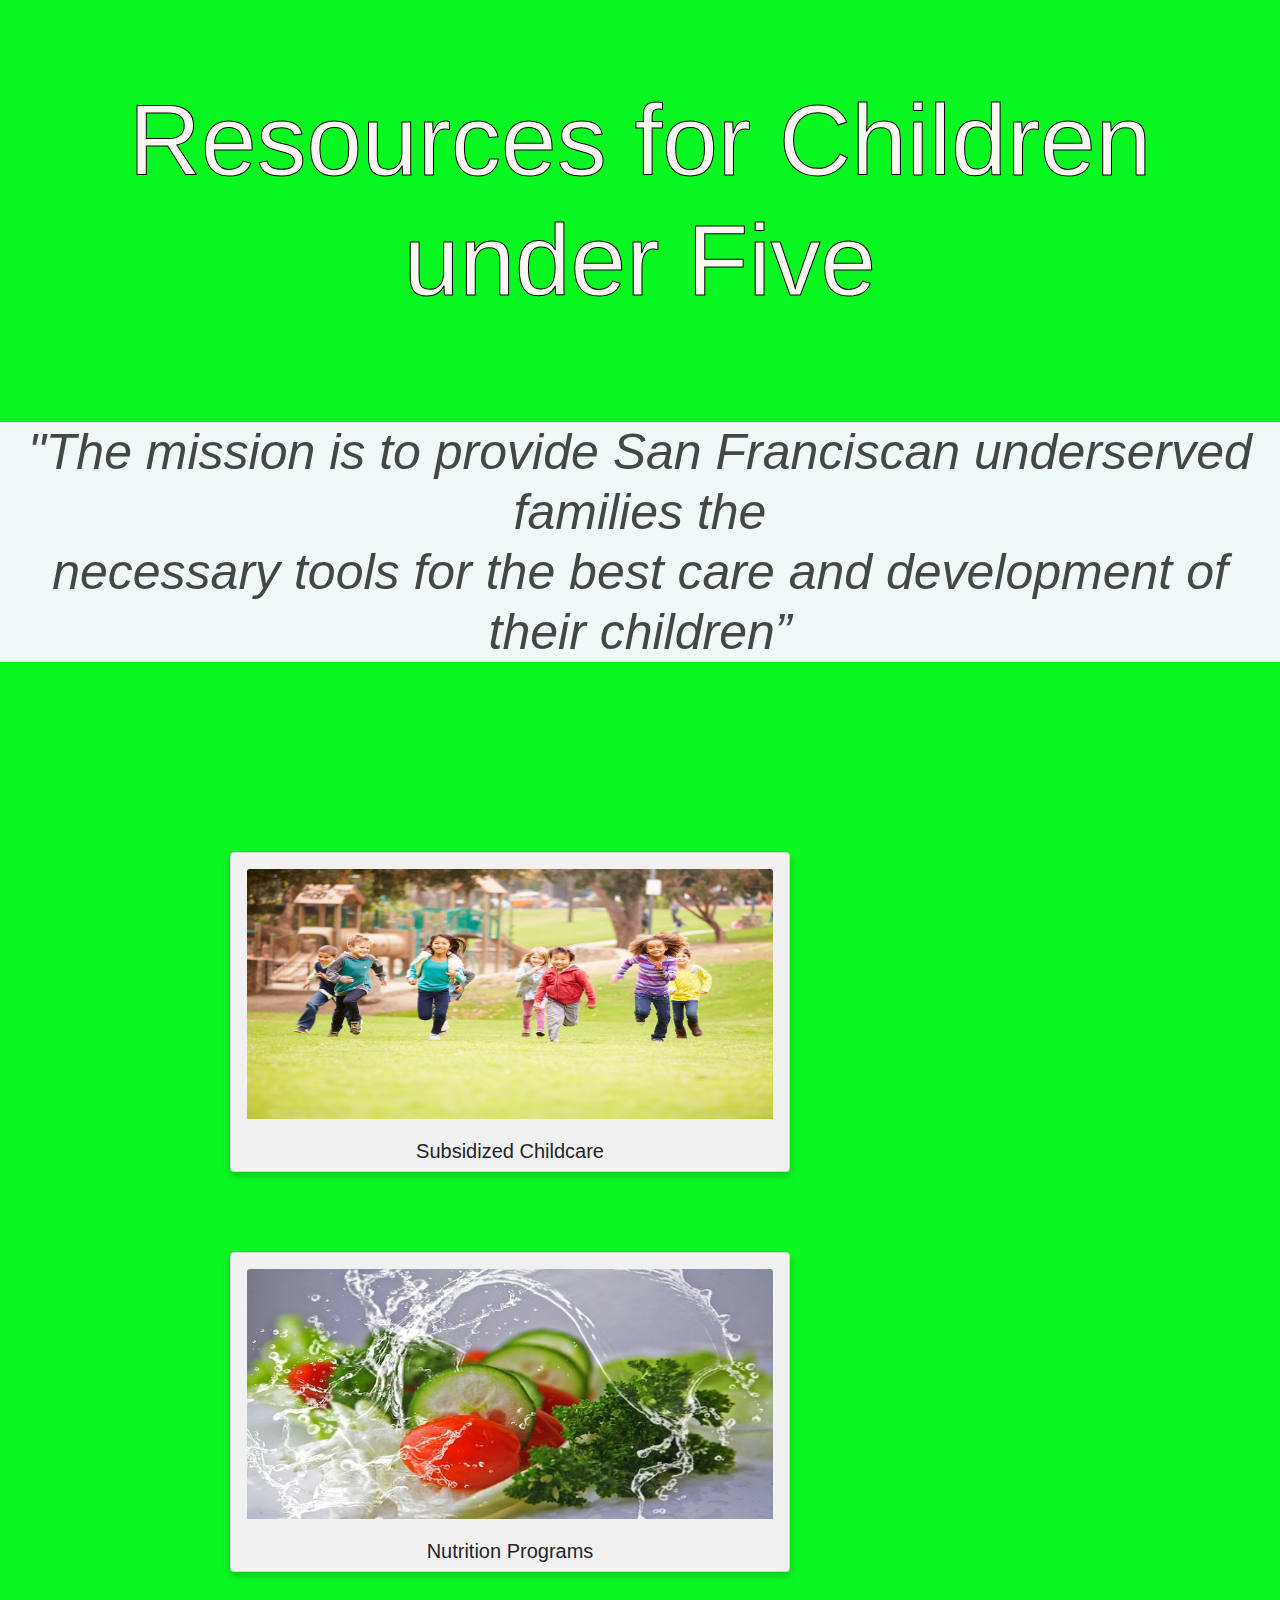
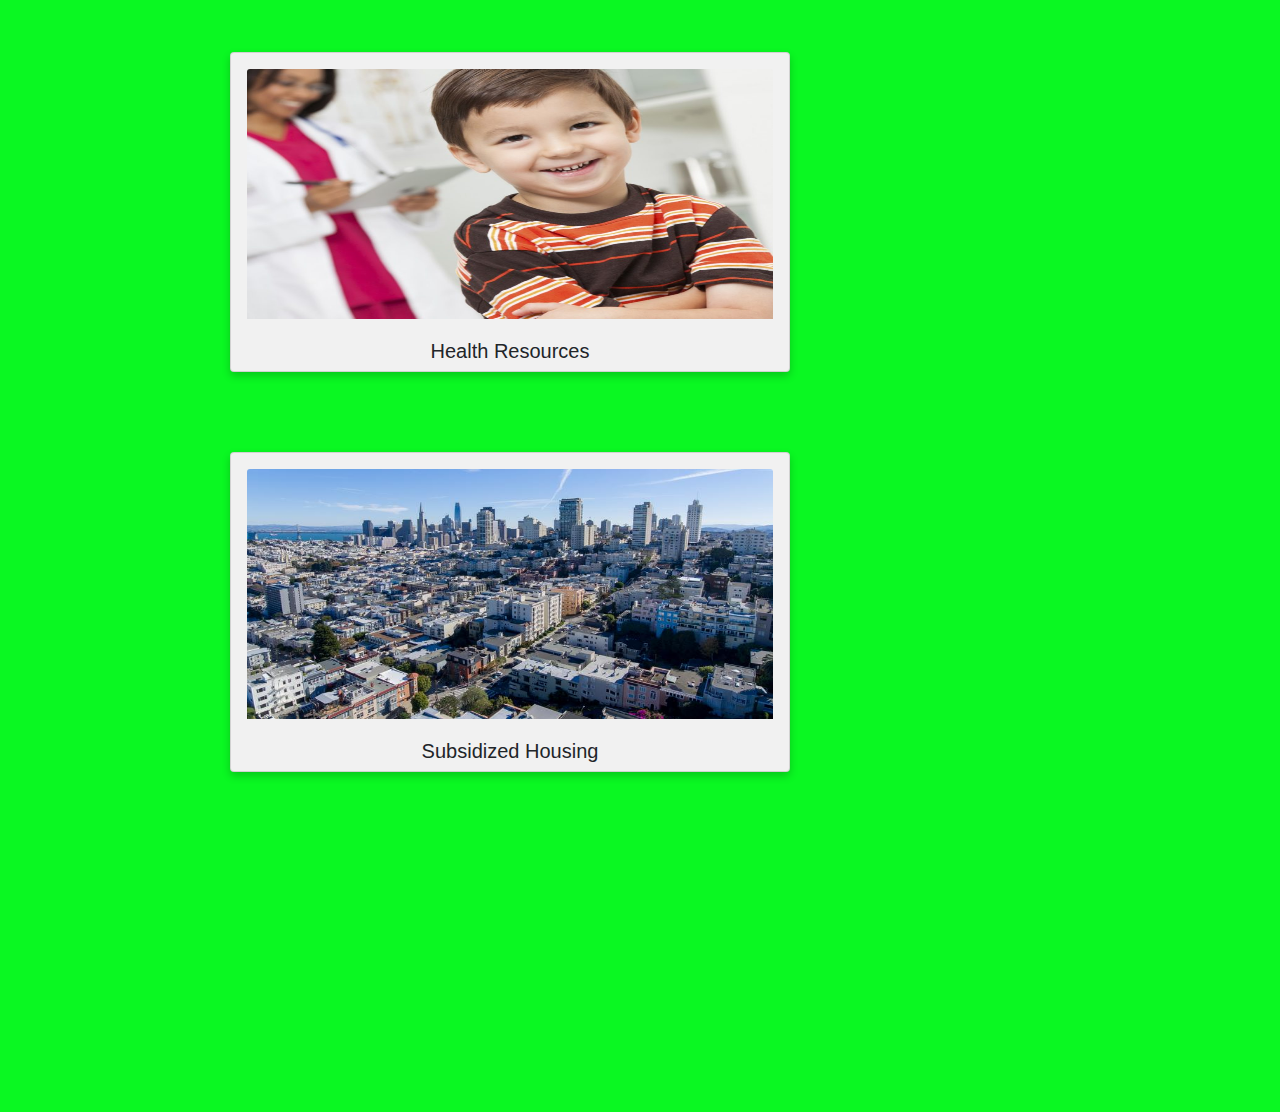
<file: index.html>
<!doctype html>
<html lang="en">
  <head>
    <!-- Required meta tags -->
    <meta charset="utf-8">
    <meta name="viewport" content="width=device-width, initial-scale=1, shrink-to-fit=no">

    <!-- Bootstrap CSS -->
    <link rel="stylesheet" href="https://stackpath.bootstrapcdn.com/bootstrap/4.3.1/css/bootstrap.min.css" integrity="sha384-ggOyR0iXCbMQv3Xipma34MD+dH/1fQ784/j6cY/iJTQUOhcWr7x9JvoRxT2MZw1T" crossorigin="anonymous">
    <link rel="stylesheet" href="main.css" type="text/css">
    <title>Early Childhood Resources in San Francisco, CA</title>
  </head>
 
  <body>

      <h1>Resources for Children under Five</h1>
      <br>
      <div class="sentence">
      <h3><em>"The mission is to provide San Franciscan underserved families the <br>
           necessary tools for the best care and development of their children”</em></h3>
      </div>
  
  
  
           <div class="list">
            <!-- <div class="column">  -->
             <div class=card-list>
              <div class="card" style="width: 35rem; height: 20rem;">
              <a href="index1.html"><img  src="Images/children.jpg" class="card-img-top" alt="Childcare" style="height:250px; max-width:100%;"></a>
              <div class="card-body">
                  <h5 class="card-title">Subsidized Childcare</h5>
              <!-- <p >Find subsidized childcare here</p> -->
              </div>
              </div>
            <!-- </div> -->
      
            <!-- <div class="column"> -->
             <div class="card" style="width: 35rem; height: 20rem;"   >
              <a href="index2.html"><img src="Images/eat-2834549__340.jpg" class="card-img-top" alt="Nutrition" style="height:250px; max-width:100%; "></a>
             <div class="card-body">
                <h5 class="card-title">Nutrition Programs</h5>
             <!-- <p>Find Nutrition Programs Here</p> -->
             </div>
             </div>
            <!-- </div> -->
      
      
            <!-- <div class="column"> -->
              <div class="card" style="width: 35rem; height: 20rem;"   >
              <a href="index3.html"><img src="Images\doctor 2.jpg" class="card-img-top" alt="Healthcare" style="height:250px; max-width:100%;"></a>
              <div class="card-body">
                  <h5 class="card-title">Health Resources</h5>
              <!-- <p >Find health resources here</p> -->
              </div>
              </div>
            <!-- </div> -->
      
            <!-- <div class="column"> -->
              <div class="card" style="width: 35rem; height: 20rem;"   >
              <a href="index4.html"><img src="Images\housing.jpg" class="card-img-top" alt="housing" style="height:250px; max-width:100%;"></a>
              <div class="card-body">
                  <h5 class="card-title">Subsidized Housing</h5>
              <!-- <p >Find subsidized Housing here</p> -->
              <!-- </div> -->    
          </div>
          </div>
            </div>


          </div>
          
      
     
  
    
  


    <!-- Optional JavaScript -->
    <!-- jQuery first, then Popper.js, then Bootstrap JS -->
    <script src="https://code.jquery.com/jquery-3.3.1.slim.min.js" integrity="sha384-q8i/X+965DzO0rT7abK41JStQIAqVgRVzpbzo5smXKp4YfRvH+8abtTE1Pi6jizo" crossorigin="anonymous"></script>
    <script src="https://cdnjs.cloudflare.com/ajax/libs/popper.js/1.14.7/umd/popper.min.js" integrity="sha384-UO2eT0CpHqdSJQ6hJty5KVphtPhzWj9WO1clHTMGa3JDZwrnQq4sF86dIHNDz0W1" crossorigin="anonymous"></script>
    <script src="https://stackpath.bootstrapcdn.com/bootstrap/4.3.1/js/bootstrap.min.js" integrity="sha384-JjSmVgyd0p3pXB1rRibZUAYoIIy6OrQ6VrjIEaFf/nJGzIxFDsf4x0xIM+B07jRM" crossorigin="anonymous"></script>
  </body>
</html>
</file>
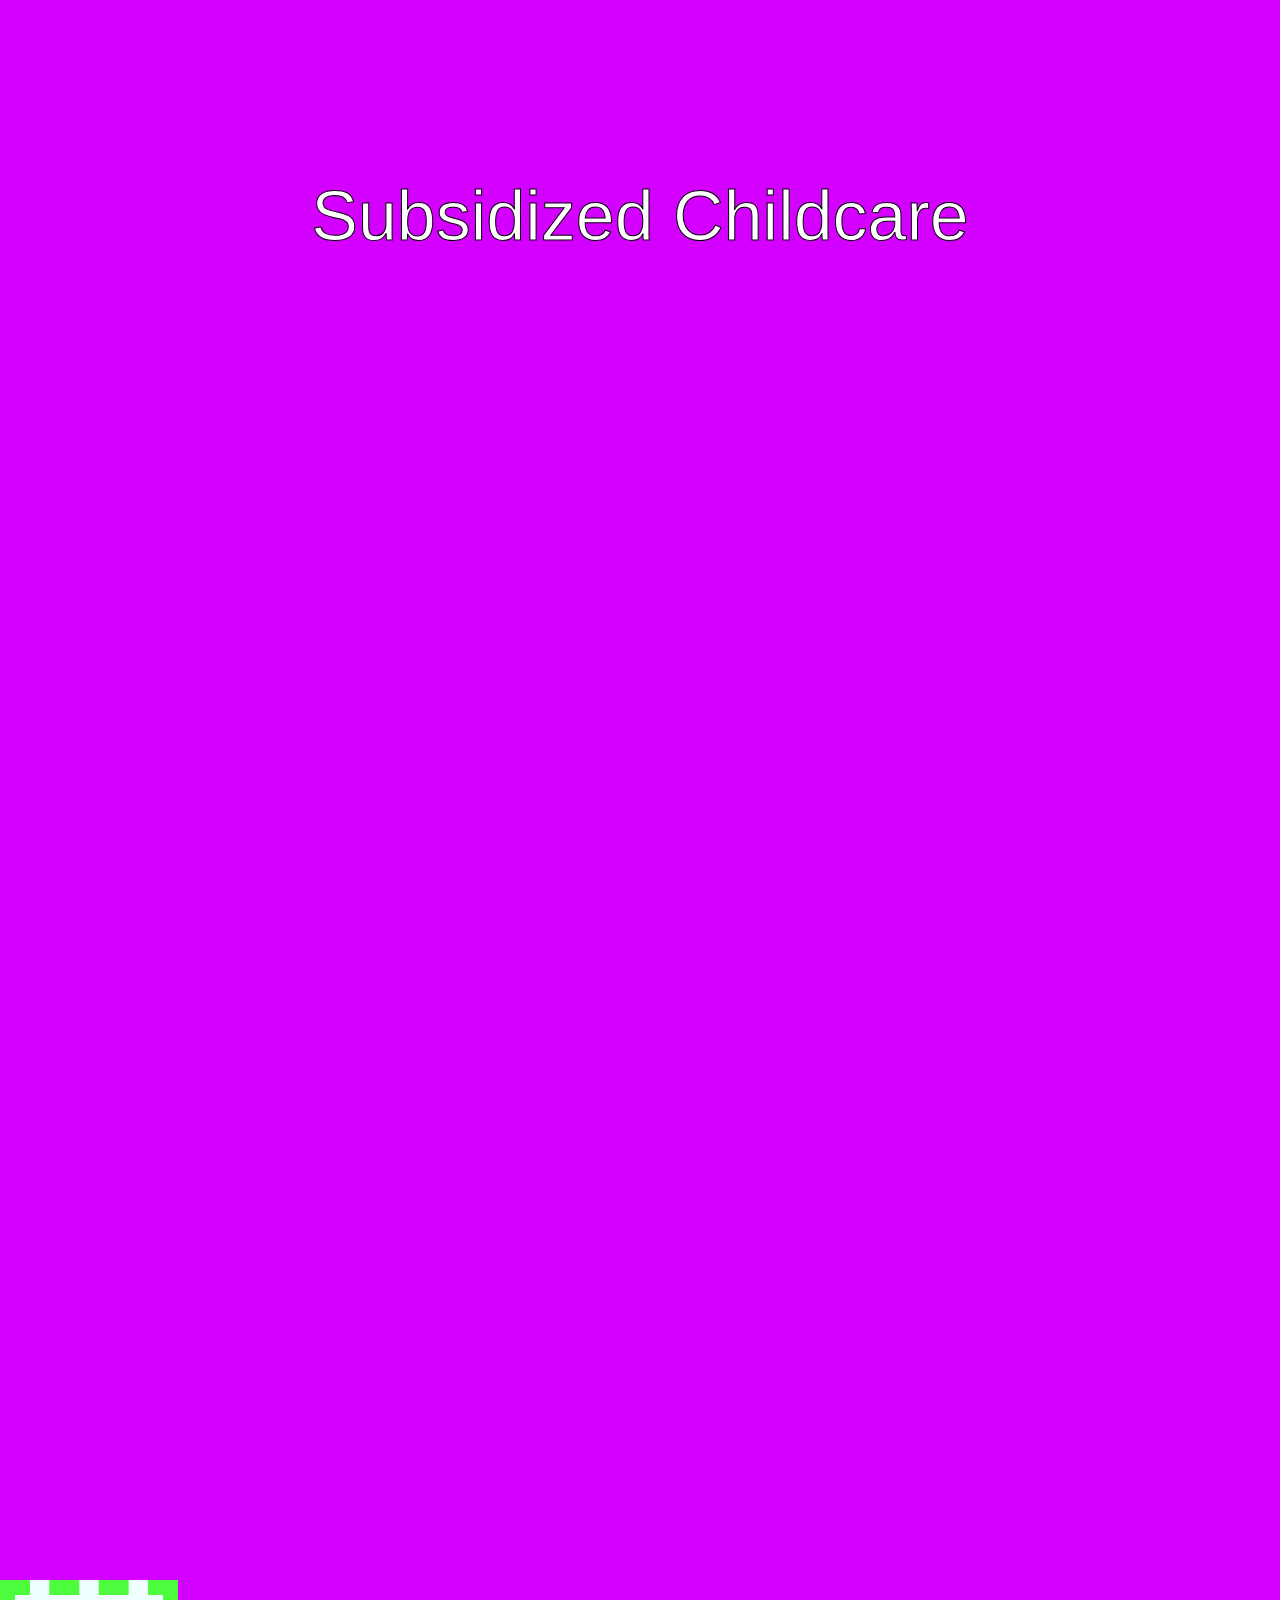
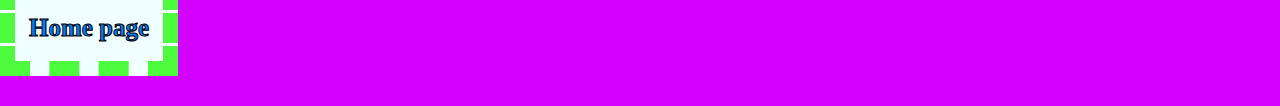
<file: index1.html>
<!doctype html>
<html lang="en">
  <head>
    <!-- Required meta tags -->
    <meta charset="utf-8">
    <meta name="viewport" content="width=device-width, initial-scale=1, shrink-to-fit=no">
    

    <!-- Bootstrap CSS -->
    <link rel="stylesheet" href="https://stackpath.bootstrapcdn.com/bootstrap/4.3.1/css/bootstrap.min.css" integrity="sha384-ggOyR0iXCbMQv3Xipma34MD+dH/1fQ784/j6cY/iJTQUOhcWr7x9JvoRxT2MZw1T" crossorigin="anonymous">
    <link rel="stylesheet" href="main5.css">
    <title>Early Childhood Resources in San Francisco, CA</title>
    <script src="https://code.jquery.com/jquery-3.3.1.min.js"></script>
    <script src="main.js"></script>
  </head>
  <body>
    <br>
    <h1>Subsidized Childcare</h1>
    <br>
   
   
    <div class="container">
      <div class="content">
       <div class="list-view">
       </div>
       <div class="detail-view">   
       </div>
      </div>
    </div>
    <!-- Optional JavaScript -->
    <!-- jQuery first, then Popper.js, then Bootstrap JS -->
    <script src="https://code.jquery.com/jquery-3.3.1.slim.min.js" integrity="sha384-q8i/X+965DzO0rT7abK41JStQIAqVgRVzpbzo5smXKp4YfRvH+8abtTE1Pi6jizo" crossorigin="anonymous"></script>
    <script src="https://cdnjs.cloudflare.com/ajax/libs/popper.js/1.14.7/umd/popper.min.js" integrity="sha384-UO2eT0CpHqdSJQ6hJty5KVphtPhzWj9WO1clHTMGa3JDZwrnQq4sF86dIHNDz0W1" crossorigin="anonymous"></script>
    <script src="https://stackpath.bootstrapcdn.com/bootstrap/4.3.1/js/bootstrap.min.js" integrity="sha384-JjSmVgyd0p3pXB1rRibZUAYoIIy6OrQ6VrjIEaFf/nJGzIxFDsf4x0xIM+B07jRM" crossorigin="anonymous"></script>
  

  <div class=button>
    <a href="index.html">Home page</a>
  </div>
  </body>
    </html>
</file>
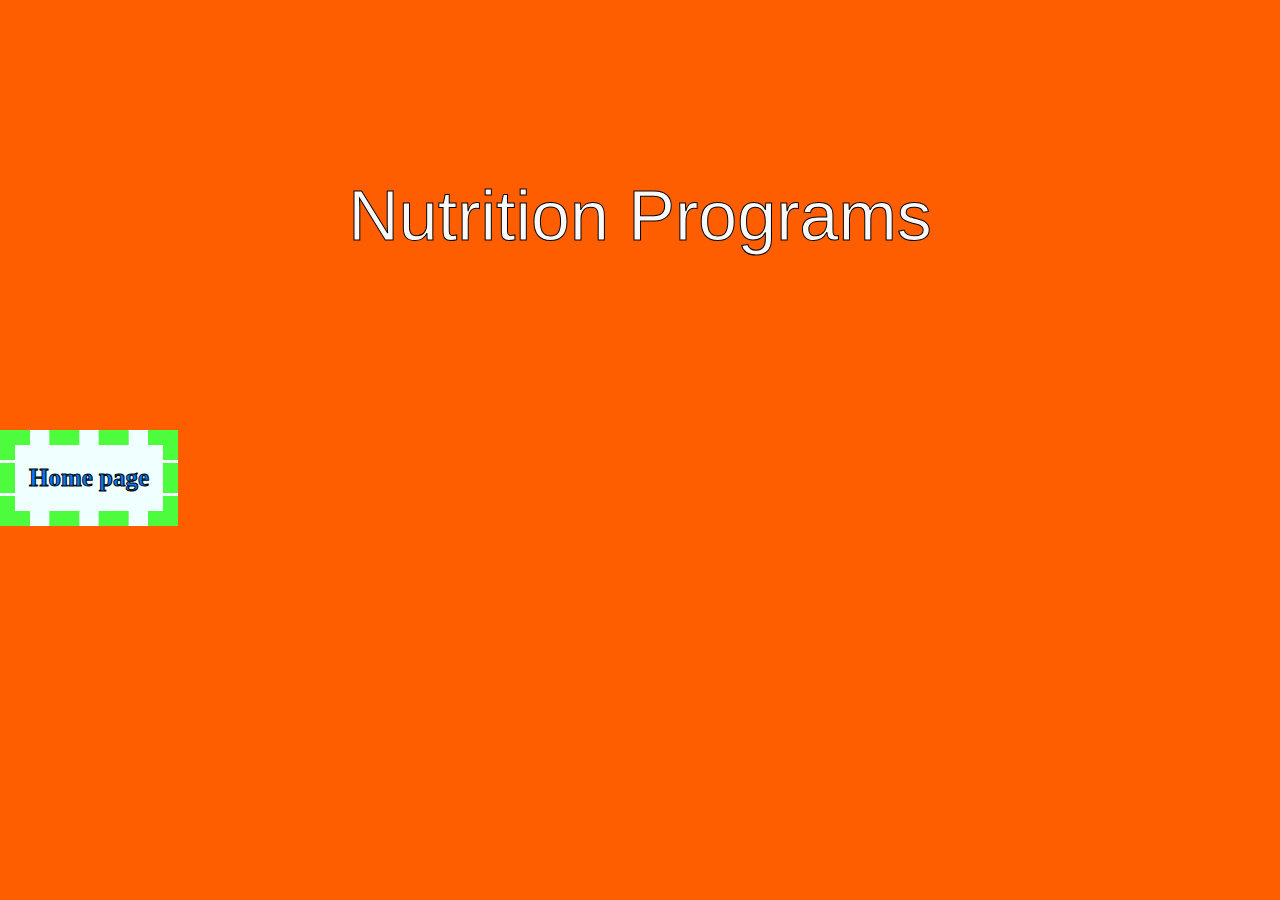
<file: index2.html>
<!doctype html>
<html lang="en">
  <head>
    <!-- Required meta tags -->
    <meta charset="utf-8">
    <meta name="viewport" content="width=device-width, initial-scale=1, shrink-to-fit=no">

    <!-- Bootstrap CSS -->
    <link rel="stylesheet" href="https://stackpath.bootstrapcdn.com/bootstrap/4.3.1/css/bootstrap.min.css" integrity="sha384-ggOyR0iXCbMQv3Xipma34MD+dH/1fQ784/j6cY/iJTQUOhcWr7x9JvoRxT2MZw1T" crossorigin="anonymous">
    <link rel="stylesheet" href="main2.css">
    <title>Early Childhood Resources in San Francisco, CA</title>
    <script src="https://code.jquery.com/jquery-3.3.1.min.js"></script>
    <script src="main2.js"></script>
  </head>
  <body>
    <br>
    <h1>Nutrition Programs</h1>
    <br>
    <div class="container">
        <div class="content">
         <div class="list-view">
         </div>
         <div class="detail-view">   
         </div>
        </div>
      </div>
      <!-- Optional JavaScript -->
      <!-- jQuery first, then Popper.js, then Bootstrap JS -->
      <script src="https://code.jquery.com/jquery-3.3.1.slim.min.js" integrity="sha384-q8i/X+965DzO0rT7abK41JStQIAqVgRVzpbzo5smXKp4YfRvH+8abtTE1Pi6jizo" crossorigin="anonymous"></script>
      <script src="https://cdnjs.cloudflare.com/ajax/libs/popper.js/1.14.7/umd/popper.min.js" integrity="sha384-UO2eT0CpHqdSJQ6hJty5KVphtPhzWj9WO1clHTMGa3JDZwrnQq4sF86dIHNDz0W1" crossorigin="anonymous"></script>
      <script src="https://stackpath.bootstrapcdn.com/bootstrap/4.3.1/js/bootstrap.min.js" integrity="sha384-JjSmVgyd0p3pXB1rRibZUAYoIIy6OrQ6VrjIEaFf/nJGzIxFDsf4x0xIM+B07jRM" crossorigin="anonymous"></script>
      

      <div class=button>
      <a href="index.html">Home page</a>
     </div>
    </body>
      </html>
</file>
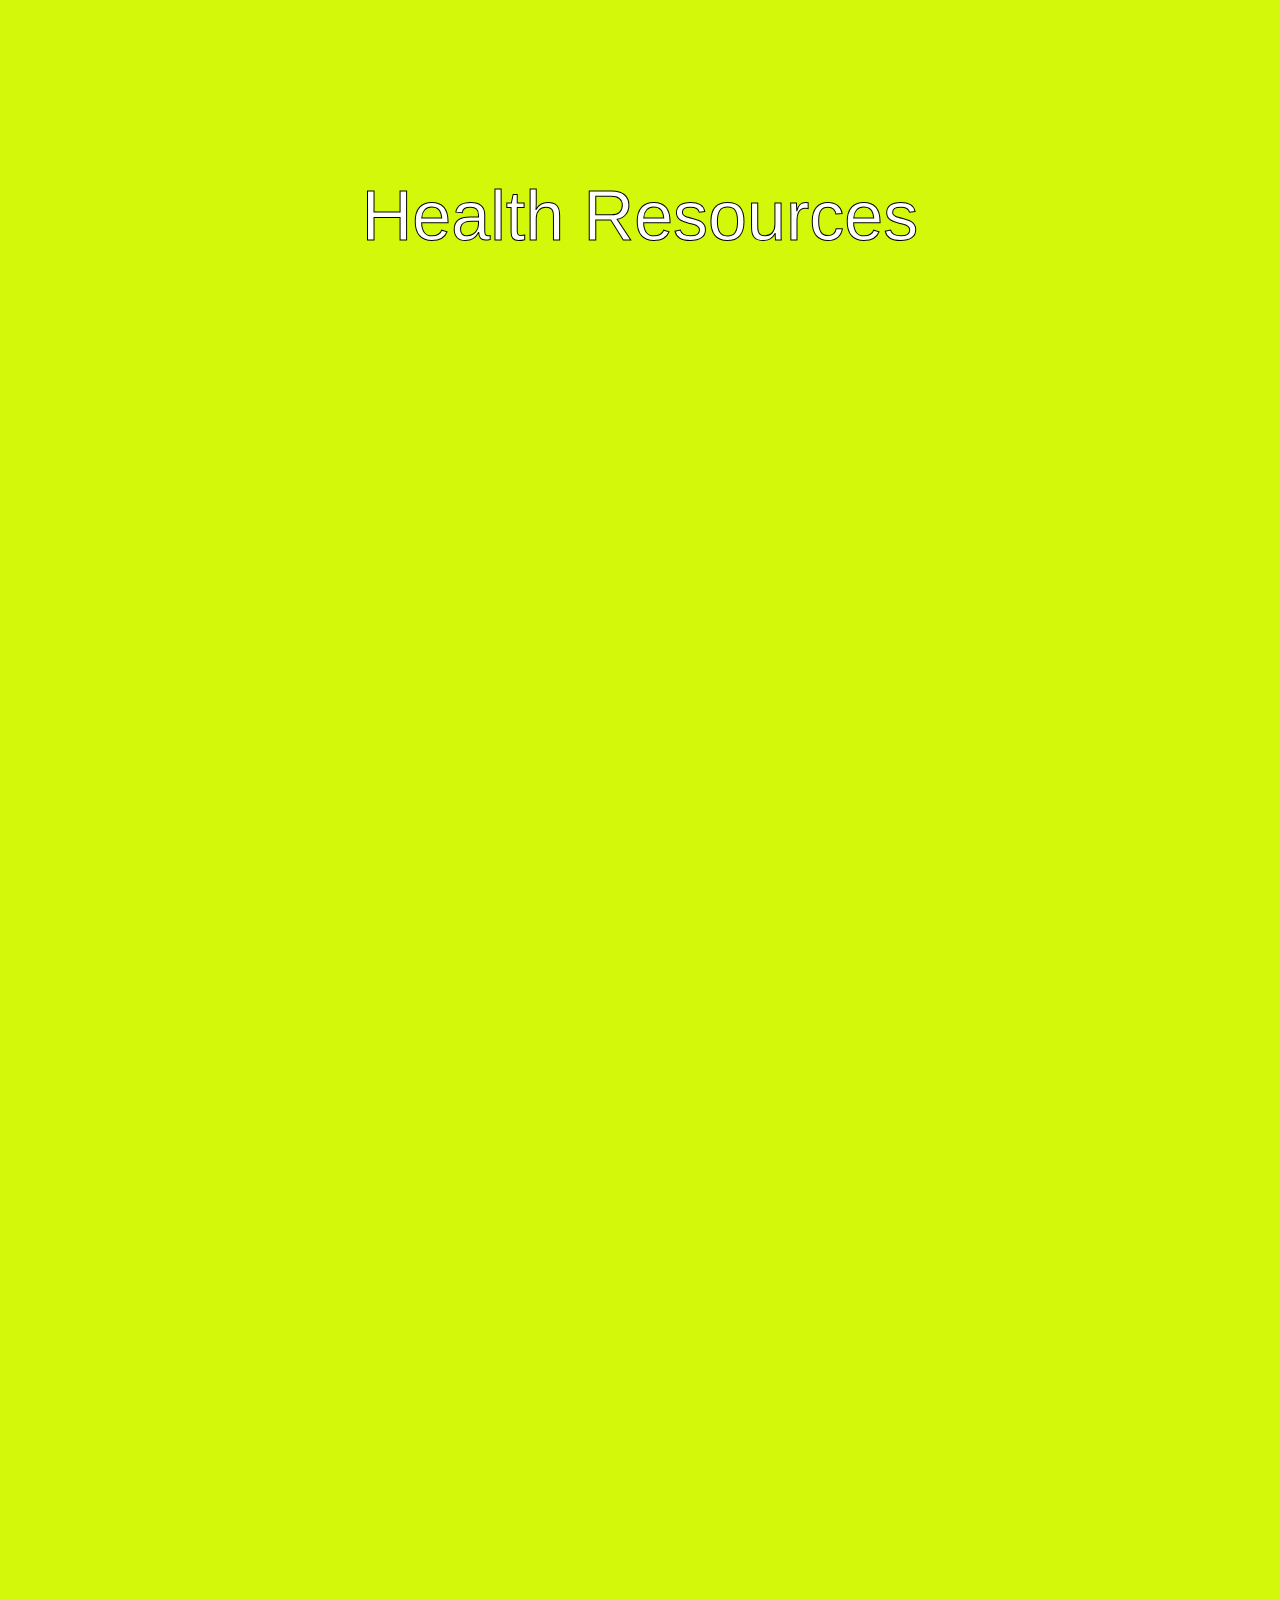
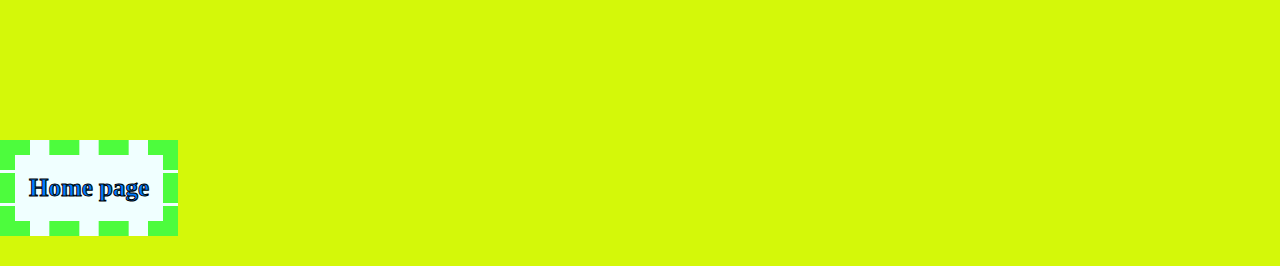
<file: index3.html>
<!doctype html>
<html lang="en">
  <head>
    <!-- Required meta tags -->
    <meta charset="utf-8">
    <meta name="viewport" content="width=device-width, initial-scale=1, shrink-to-fit=no">

    <!-- Bootstrap CSS -->
    <link rel="stylesheet" href="https://stackpath.bootstrapcdn.com/bootstrap/4.3.1/css/bootstrap.min.css" integrity="sha384-ggOyR0iXCbMQv3Xipma34MD+dH/1fQ784/j6cY/iJTQUOhcWr7x9JvoRxT2MZw1T" crossorigin="anonymous">
    <link rel="stylesheet" href="main3.css">
    <title>Early Childhood Resources in San Francisco, CA</title>
    <script src="https://code.jquery.com/jquery-3.3.1.min.js"></script>
    <script src="main3.js"></script>
  </head>
  <body>
    <br>
    <h1>Health Resources</h1>
    <br>
    <div class="container">
        <div class="content">
         <div class="list-view">
         </div>
         <div class="detail-view">   
         </div>
        </div>
      </div>
      <!-- Optional JavaScript -->
      <!-- jQuery first, then Popper.js, then Bootstrap JS -->
      <script src="https://code.jquery.com/jquery-3.3.1.slim.min.js" integrity="sha384-q8i/X+965DzO0rT7abK41JStQIAqVgRVzpbzo5smXKp4YfRvH+8abtTE1Pi6jizo" crossorigin="anonymous"></script>
      <script src="https://cdnjs.cloudflare.com/ajax/libs/popper.js/1.14.7/umd/popper.min.js" integrity="sha384-UO2eT0CpHqdSJQ6hJty5KVphtPhzWj9WO1clHTMGa3JDZwrnQq4sF86dIHNDz0W1" crossorigin="anonymous"></script>
      <script src="https://stackpath.bootstrapcdn.com/bootstrap/4.3.1/js/bootstrap.min.js" integrity="sha384-JjSmVgyd0p3pXB1rRibZUAYoIIy6OrQ6VrjIEaFf/nJGzIxFDsf4x0xIM+B07jRM" crossorigin="anonymous"></script>
      
      
      <div class=button>
      <a href="index.html">Home page</a>
      </div>
    </body>
      </html>
</file>
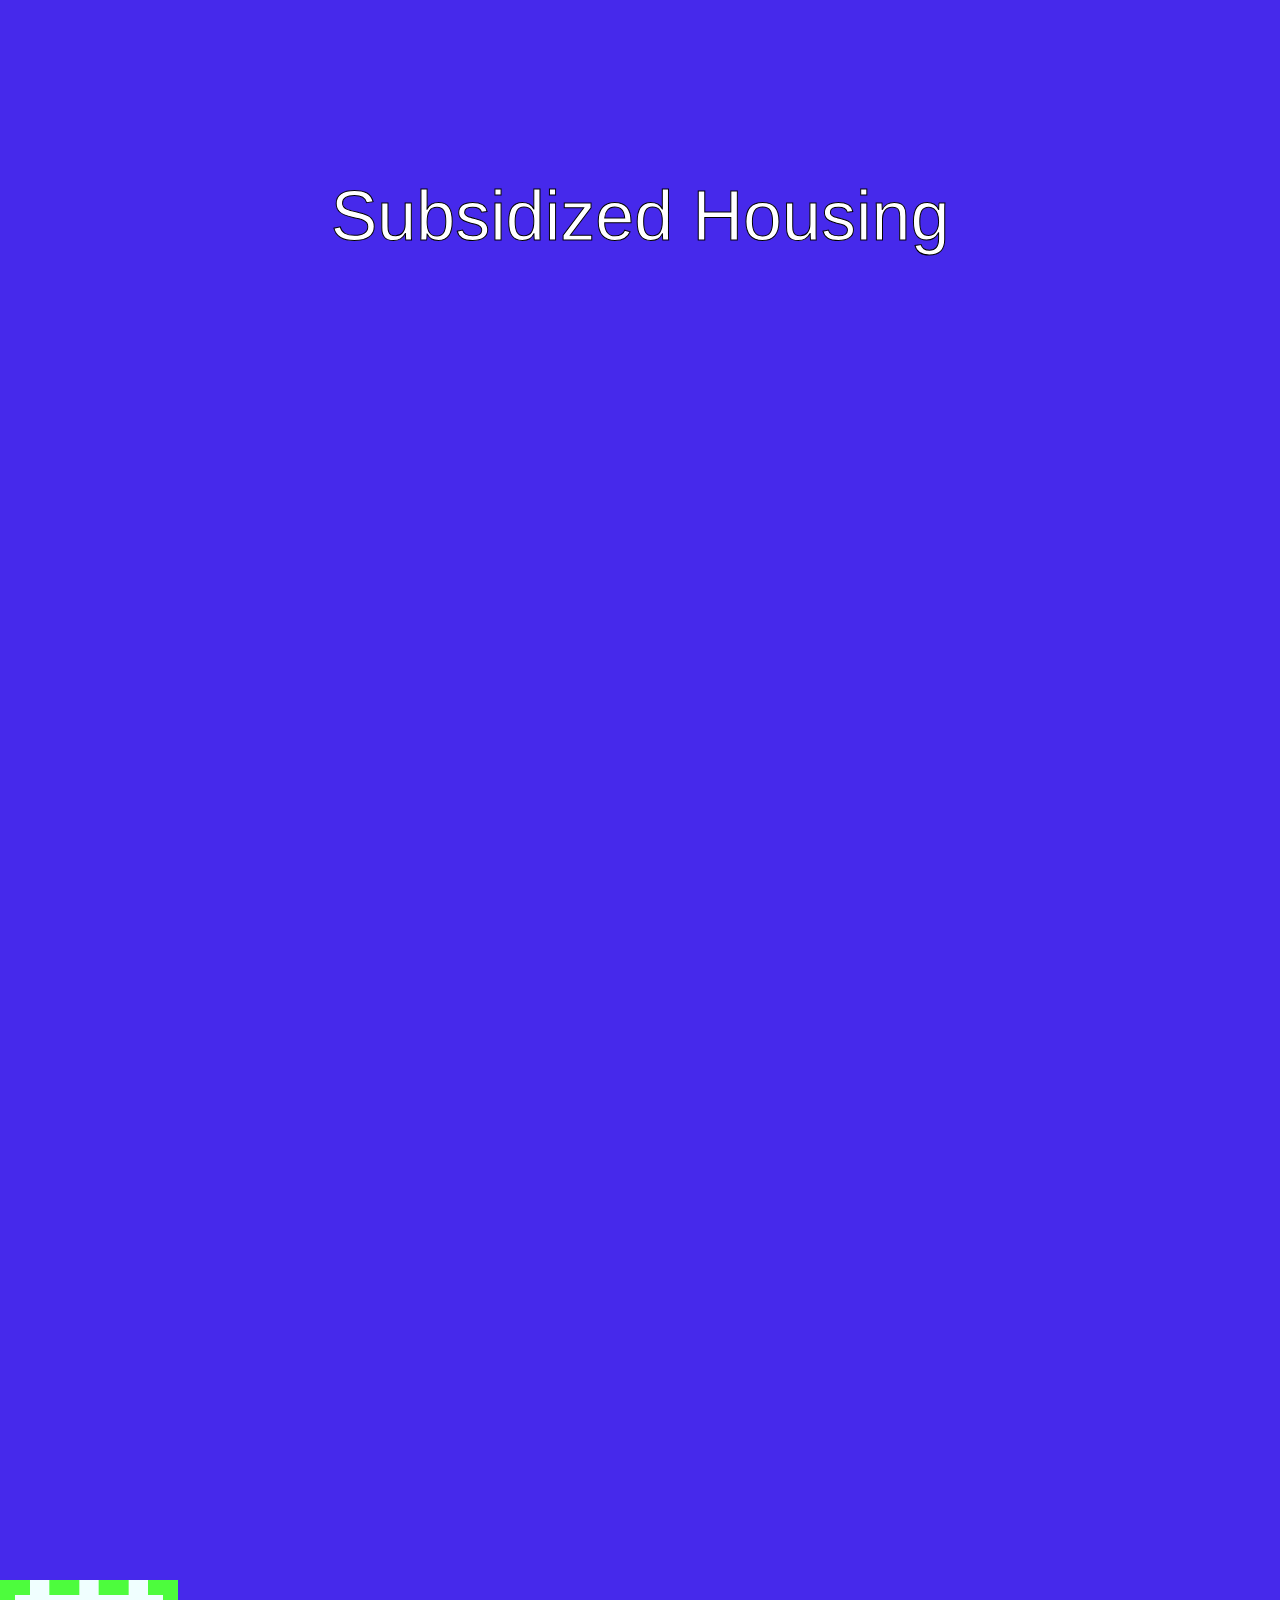
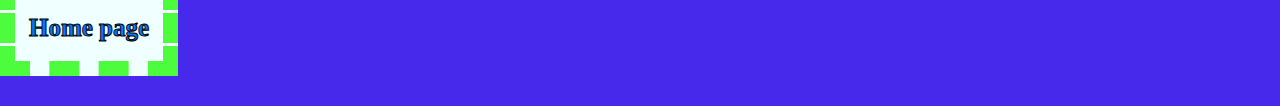
<file: index4.html>
<!doctype html>
<html lang="en">
  <head>
    <!-- Required meta tags -->
    <meta charset="utf-8">
    <meta name="viewport" content="width=device-width, initial-scale=1, shrink-to-fit=no">

    <!-- Bootstrap CSS -->
    <link rel="stylesheet" href="https://stackpath.bootstrapcdn.com/bootstrap/4.3.1/css/bootstrap.min.css" integrity="sha384-ggOyR0iXCbMQv3Xipma34MD+dH/1fQ784/j6cY/iJTQUOhcWr7x9JvoRxT2MZw1T" crossorigin="anonymous">
    <link rel="stylesheet" href="main4.css">
    <title>Early Childhood Resources in San Francisco, CA</title>
    <script src="https://code.jquery.com/jquery-3.3.1.min.js"></script>
    <script src="main4.js"></script>
  </head>
  <body>
    <br>
    <h1>Subsidized Housing</h1>
    <br>

    <div class="container">
        <div class="content">
         <div class="list-view">
         </div>
         <div class="detail-view">   
         </div>
        </div>
      </div>
      <!-- Optional JavaScript -->
      <!-- jQuery first, then Popper.js, then Bootstrap JS -->
      <script src="https://code.jquery.com/jquery-3.3.1.slim.min.js" integrity="sha384-q8i/X+965DzO0rT7abK41JStQIAqVgRVzpbzo5smXKp4YfRvH+8abtTE1Pi6jizo" crossorigin="anonymous"></script>
      <script src="https://cdnjs.cloudflare.com/ajax/libs/popper.js/1.14.7/umd/popper.min.js" integrity="sha384-UO2eT0CpHqdSJQ6hJty5KVphtPhzWj9WO1clHTMGa3JDZwrnQq4sF86dIHNDz0W1" crossorigin="anonymous"></script>
      <script src="https://stackpath.bootstrapcdn.com/bootstrap/4.3.1/js/bootstrap.min.js" integrity="sha384-JjSmVgyd0p3pXB1rRibZUAYoIIy6OrQ6VrjIEaFf/nJGzIxFDsf4x0xIM+B07jRM" crossorigin="anonymous"></script>
      
      
      <div class=button>
      <a href="index.html">Home page</a>
      </div>
    </body>
      </html>
</file>
<file: main.css>
h1{
     
   color: rgb(253, 248, 243);
   font-family: Impact, Haettenschweiler, 'Arial Narrow Bold', sans-serif;
   font-size: 100px;
   text-align: center;
   margin-top: 80px;
   -webkit-text-stroke: 1px black;

  
}


image{
    background: red;
}

h3{
   color: rgb(69, 70, 70);
   font-family: Helvetica, Arial,  sans-serif;
   font-size: 50px;
   text-align: center;
   margin-top: 70px;
   margin-bottom: 150px;

}




body {
    background-color: rgb(10, 248, 34); 
    
}


p {
    margin-left: 70px;
    font-family: 'Gill Sans', 'Gill Sans MT', Calibri, 'Trebuchet MS', sans-serif;
    font-size: 40px; 
    text-align: center;

}


.card {
    box-shadow: 0 4px 8px 0 rgba(0, 0, 0, 0.2); /* this adds the "card" effect */
    padding: 16px;
    text-align: center;
    background-color: #f1f1f1;
    width: 100%;
    margin-bottom: 50px;
    height: 308px;
}



 .column {
  
  width: 50%;
  padding-right: 100px; 
  margin-left: auto;
  margin-right: 300px;
  position:inherit; 
  text-align: center;
    
   
    

} 



.sentence{
    width: 100%;
    background-color: rgb(241, 248, 248);

}


.list {
    width: 100%;

}

.card {
    display: inline-flex;
    margin: 40px;
    margin-left: 80px;
    
}

.card-list{
    margin-left: 150px;
    margin-right: 100px;
    margin-bottom: 300px;
    

}
</file>
<file: main5.css>
h1{
     
    color: white;
    font-family: Impact, Haettenschweiler, 'Arial Narrow Bold', sans-serif;
    font-size: 70px;
    text-align: center;
    margin-top: 150px;
    -webkit-text-stroke: 1px black;
  
 }

 .button{
    color: rgb(77, 252, 61);
    background-color: azure;
    border-color: black;
    border: 15px dashed;
    display: inline-block;
    text-align: center;
    margin-right: 20px;
    margin-left: 32;
    margin-top: 10px;
    margin-bottom: 30px;
    font-style: calibri;
    font-size: 25px;
    font-family: 'Segoe UI';
    font-weight: bolder;
    padding: 14px;
    -webkit-text-stroke: 1px black;
}
 
 
 
 
 
 body {
     background-color: rgb(212, 0, 255); 
     
 }
 
 
 p {
     margin-left: 70px;
     font-family: 'Gill Sans', 'Gill Sans MT', Calibri, 'Trebuchet MS', sans-serif;
     font-size: 30px; 
     text-align: center;
 
 }
 
 
 .card {
     box-shadow: 0 4px 8px 0 rgba(0, 0, 0, 0.2); /* this adds the "card" effect */
     padding: 16px;
     text-align: center;
     background-color: #f1f1f1;
     width: inherit;
     margin-bottom: 50px;
     
 }
 
 
 
 
 
 
 .list-view {
    display: flex inline-block;
    columns: 3;
    margin-top: 80px;
    width: 100%;
    height: 1200px;
    margin-left: 40px;
    
}

img {
    width: 16rem;
    height: 200px;
}
</file>
<file: main2.css>
h1{
     
        color: rgb(250, 249, 249);
        font-family: Impact, Haettenschweiler, 'Arial Narrow Bold', sans-serif;
        font-size: 70px;
        text-align: center;
        margin-top: 150px;
        -webkit-text-stroke: 1px black;
     
       
     }
     
   
     .button{
        color: rgb(77, 252, 61);
        background-color: azure;
        border-color: black;
        border: 15px dashed;
        display: inline-block;
        text-align: center;
        margin-right: 20px;
        margin-left: 32;
        margin-top: 10px;
        margin-bottom: 30px;
        font-style: calibri;
        font-size: 25px;
        font-family: 'Segoe UI';
        font-weight: bolder;
        padding: 14px;
        -webkit-text-stroke: 1px black;
    }
 
 
 
 
 body {
     background-color: rgb(255, 94, 0); 
     
 }
 
 
 p {
     margin-left: 70px;
     font-family: 'Gill Sans', 'Gill Sans MT', Calibri, 'Trebuchet MS', sans-serif;
     font-size: 30px; 
     text-align: center;
 
 }
 
 
 .card {
     box-shadow: 0 4px 8px 0 rgba(0, 0, 0, 0.2); /* this adds the "card" effect */
     padding: 16px;
     text-align: center;
     background-color: #f1f1f1;
     width: inherit;
     margin-bottom: 50px;
 }
 
 
 
 
 
 
 .list-view {
     display: flex inline-block;
     columns: 3;
     margin-bottom: 50px;
     margin-top: 80px;
     width: 100%;
     margin-left: 40px;
 }

 
img {
    width: 16rem;
    height: 200px;
}
</file>
<file: main3.css>
h1{
     
    color: white;
    font-family: Impact, Haettenschweiler, 'Arial Narrow Bold', sans-serif;
    font-size: 70px;
    text-align: center;
    margin-top: 150px;
    -webkit-text-stroke: 1px black;
 
   
 }
 .button{
    color: rgb(77, 252, 61);
    background-color: azure;
    border-color: black;
    border: 15px dashed;
    display: inline-block;
    text-align: center;
    margin-right: 20px;
    margin-left: 32;
    margin-top: 10px;
    margin-bottom: 30px;
    font-style: calibri;
    font-size: 25px;
    font-family: 'Segoe UI';
    font-weight: bolder;
    padding: 14px;
    -webkit-text-stroke: 1px black;
}
 
 
 
 
 body {
     background-color: rgb(212, 248, 9); 
     
 }
 
 
 p {
     margin-left: 70px;
     font-family: 'Gill Sans', 'Gill Sans MT', Calibri, 'Trebuchet MS', sans-serif;
     font-size: 30px; 
     text-align: center;
 
 }
 
 
 .card {
     box-shadow: 0 4px 8px 0 rgba(0, 0, 0, 0.2); /* this adds the "card" effect */
     padding: 16px;
     text-align: center;
     background-color: #f1f1f1;
     width: inherit;
     margin-bottom: 60px;
   
 }
 
 
 
 
 
 
 .list-view {
    display: flex inline-block;
    columns: 3;
    margin-bottom: 50px;
    margin-top: 80px;
    width: 100%;
    height: 1310px;
    margin-left: 40px;
}

img {
    width: 16rem;
    height: 310px;
}
</file>
<file: main4.css>
h1{
     
    color: white;
    font-family: Impact, Haettenschweiler, 'Arial Narrow Bold', sans-serif;
    font-size: 70px;
    text-align: center;
    margin-top: 150px;
    -webkit-text-stroke: 1px black;
  
 }

 .button{
    color: rgb(77, 252, 61);
    background-color: azure;
    border-color: black;
    border: 15px dashed;
    display: inline-block;
    text-align: center;
    margin-right: 20px;
    margin-left: 32;
    margin-top: 10px;
    margin-bottom: 30px;
    font-style: calibri;
    font-size: 25px;
    font-family: 'Segoe UI';
    font-weight: bolder;
    padding: 14px;
    -webkit-text-stroke: 1px black;
}
 
 
 
 
 
 body {
     background-color: rgb(70, 41, 235); 
     
 }
 
 
 p {
     margin-left: 70px;
     font-family: 'Gill Sans', 'Gill Sans MT', Calibri, 'Trebuchet MS', sans-serif;
     font-size: 30px; 
     text-align: center;
 
 }
 
 
 .card {
     box-shadow: 0 4px 8px 0 rgba(0, 0, 0, 0.2); /* this adds the "card" effect */
     padding: 16px;
     text-align: center;
     background-color: #f1f1f1;
     width: inherit;
    
     
 }
 
 
 
 
 
 
 .list-view {
    display: flex inline-block;
    columns: 2;
    margin-top: 80px;
    width: 100%;
    height: 1200px;
    margin-left: 140px;
    margin-bottom: none;
}

img {
    width: 16rem;
    height: 200px;
}
</file>
